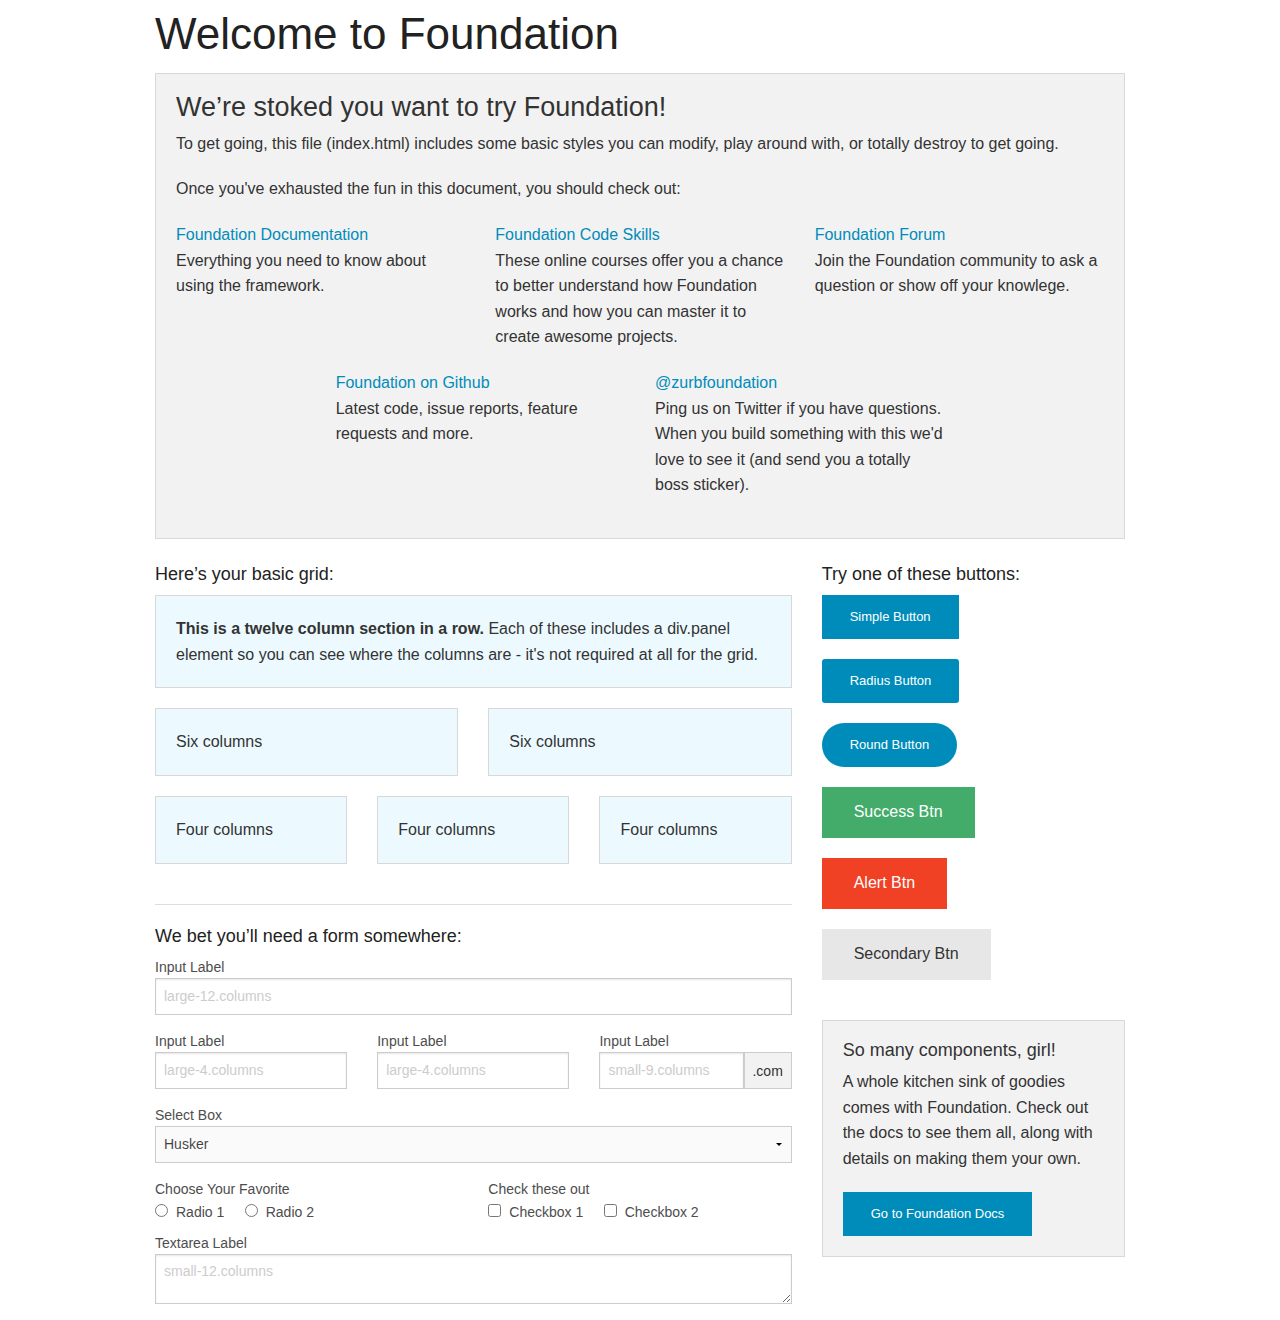
<file: foundation-5.5.2/index.html>
<!doctype html>
<html class="no-js" lang="en">
  <head>
    <meta charset="utf-8" />
    <meta name="viewport" content="width=device-width, initial-scale=1.0" />
    <title>Foundation | Welcome</title>
    <link rel="stylesheet" href="css/foundation.css" />
    <script src="js/vendor/modernizr.js"></script>
  </head>
  <body>
    
    <div class="row">
      <div class="large-12 columns">
        <h1>Welcome to Foundation</h1>
      </div>
    </div>
    
    <div class="row">
      <div class="large-12 columns">
        <div class="panel">
          <h3>We&rsquo;re stoked you want to try Foundation! </h3>
          <p>To get going, this file (index.html) includes some basic styles you can modify, play around with, or totally destroy to get going.</p>
          <p>Once you've exhausted the fun in this document, you should check out:</p>
          <div class="row">
            <div class="large-4 medium-4 columns">
              <p><a href="http://foundation.zurb.com/docs">Foundation Documentation</a><br />Everything you need to know about using the framework.</p>
            </div>
            <div class="large-4 medium-4 columns">
              <p><a href="http://zurb.com/university/code-skills">Foundation Code Skills</a><br />These online courses offer you a chance to better understand how Foundation works and how you can master it to create awesome projects.</p>
            </div>
            <div class="large-4 medium-4 columns">
              <p><a href="http://foundation.zurb.com/forum">Foundation Forum</a><br />Join the Foundation community to ask a question or show off your knowlege.</p>
            </div>
          </div>
          <div class="row">
            <div class="large-4 medium-4 medium-push-2 columns">
              <p><a href="http://github.com/zurb/foundation">Foundation on Github</a><br />Latest code, issue reports, feature requests and more.</p>
            </div>
            <div class="large-4 medium-4 medium-pull-2 columns">
              <p><a href="https://twitter.com/ZURBfoundation">@zurbfoundation</a><br />Ping us on Twitter if you have questions. When you build something with this we'd love to see it (and send you a totally boss sticker).</p>
            </div>        
          </div>
        </div>
      </div>
    </div>

    <div class="row">
      <div class="large-8 medium-8 columns">
        <h5>Here&rsquo;s your basic grid:</h5>
        <!-- Grid Example -->

        <div class="row">
          <div class="large-12 columns">
            <div class="callout panel">
              <p><strong>This is a twelve column section in a row.</strong> Each of these includes a div.panel element so you can see where the columns are - it's not required at all for the grid.</p>
            </div>
          </div>
        </div>
        <div class="row">
          <div class="large-6 medium-6 columns">
            <div class="callout panel">
              <p>Six columns</p>
            </div>
          </div>
          <div class="large-6 medium-6 columns">
            <div class="callout panel">
              <p>Six columns</p>
            </div>
          </div>
        </div>
        <div class="row">
          <div class="large-4 medium-4 small-4 columns">
            <div class="callout panel">
              <p>Four columns</p>
            </div>
          </div>
          <div class="large-4 medium-4 small-4 columns">
            <div class="callout panel">
              <p>Four columns</p>
            </div>
          </div>
          <div class="large-4 medium-4 small-4 columns">
            <div class="callout panel">
              <p>Four columns</p>
            </div>
          </div>
        </div>
        
        <hr />
                
        <h5>We bet you&rsquo;ll need a form somewhere:</h5>
        <form>
          <div class="row">
            <div class="large-12 columns">
              <label>Input Label</label>
              <input type="text" placeholder="large-12.columns" />
            </div>
          </div>
          <div class="row">
            <div class="large-4 medium-4 columns">
              <label>Input Label</label>
              <input type="text" placeholder="large-4.columns" />
            </div>
            <div class="large-4 medium-4 columns">
              <label>Input Label</label>
              <input type="text" placeholder="large-4.columns" />
            </div>
            <div class="large-4 medium-4 columns">
              <div class="row collapse">
                <label>Input Label</label>
                <div class="small-9 columns">
                  <input type="text" placeholder="small-9.columns" />
                </div>
                <div class="small-3 columns">
                  <span class="postfix">.com</span>
                </div>
              </div>
            </div>
          </div>
          <div class="row">
            <div class="large-12 columns">
              <label>Select Box</label>
              <select>
                <option value="husker">Husker</option>
                <option value="starbuck">Starbuck</option>
                <option value="hotdog">Hot Dog</option>
                <option value="apollo">Apollo</option>
              </select>
            </div>
          </div>
          <div class="row">
            <div class="large-6 medium-6 columns">
              <label>Choose Your Favorite</label>
              <input type="radio" name="pokemon" value="Red" id="pokemonRed"><label for="pokemonRed">Radio 1</label>
              <input type="radio" name="pokemon" value="Blue" id="pokemonBlue"><label for="pokemonBlue">Radio 2</label>
            </div>
            <div class="large-6 medium-6 columns">
              <label>Check these out</label>
              <input id="checkbox1" type="checkbox"><label for="checkbox1">Checkbox 1</label>
              <input id="checkbox2" type="checkbox"><label for="checkbox2">Checkbox 2</label>
            </div>
          </div>
          <div class="row">
            <div class="large-12 columns">
              <label>Textarea Label</label>
              <textarea placeholder="small-12.columns"></textarea>
            </div>
          </div>
        </form>
      </div>     

      <div class="large-4 medium-4 columns">
        <h5>Try one of these buttons:</h5>
        <p><a href="#" class="small button">Simple Button</a><br/>
        <a href="#" class="small radius button">Radius Button</a><br/>
        <a href="#" class="small round button">Round Button</a><br/>            
        <a href="#" class="medium success button">Success Btn</a><br/>
        <a href="#" class="medium alert button">Alert Btn</a><br/>
        <a href="#" class="medium secondary button">Secondary Btn</a></p>           
        <div class="panel">
          <h5>So many components, girl!</h5>
          <p>A whole kitchen sink of goodies comes with Foundation. Check out the docs to see them all, along with details on making them your own.</p>
          <a href="http://foundation.zurb.com/docs/" class="small button">Go to Foundation Docs</a>          
        </div>
      </div>
    </div>
    
    <script src="js/vendor/jquery.js"></script>
    <script src="js/foundation.min.js"></script>
    <script>
      $(document).foundation();
    </script>
  </body>
</html>
</file>
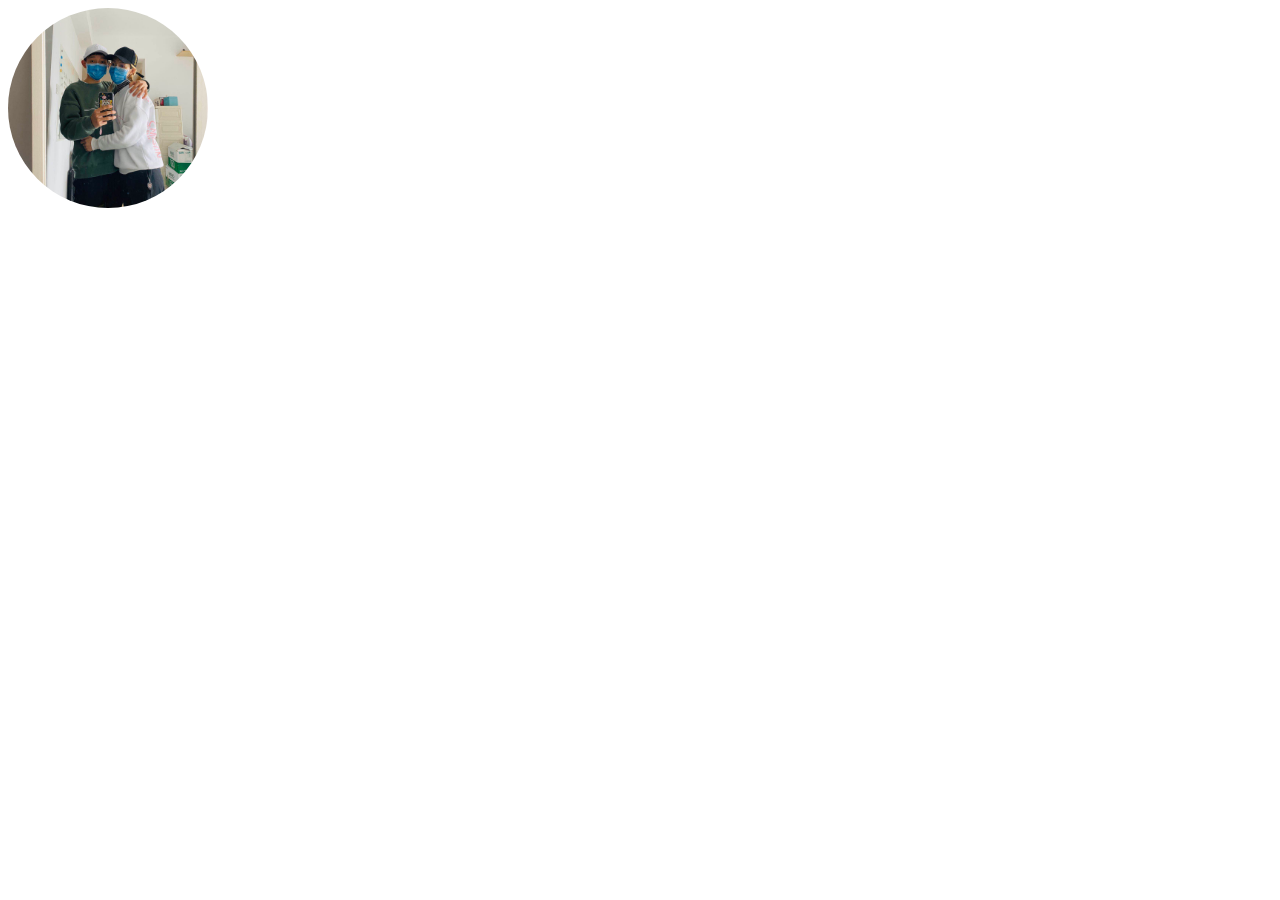
<file: album/html/index.html>
<!DOCTYPE html>
<html lang="en">
<head>
    <meta charset="UTF-8">
    <title>Title</title>
    <style>
        .content {
            width: 200px;
            height: 200px;
            background: url("../img/love04.jpg") no-repeat center;
            background-size: cover;
            border-radius: 50%;
        }
    </style>
</head>
<body>

<div class="content">

</div>


</body>
</html>
</file>
